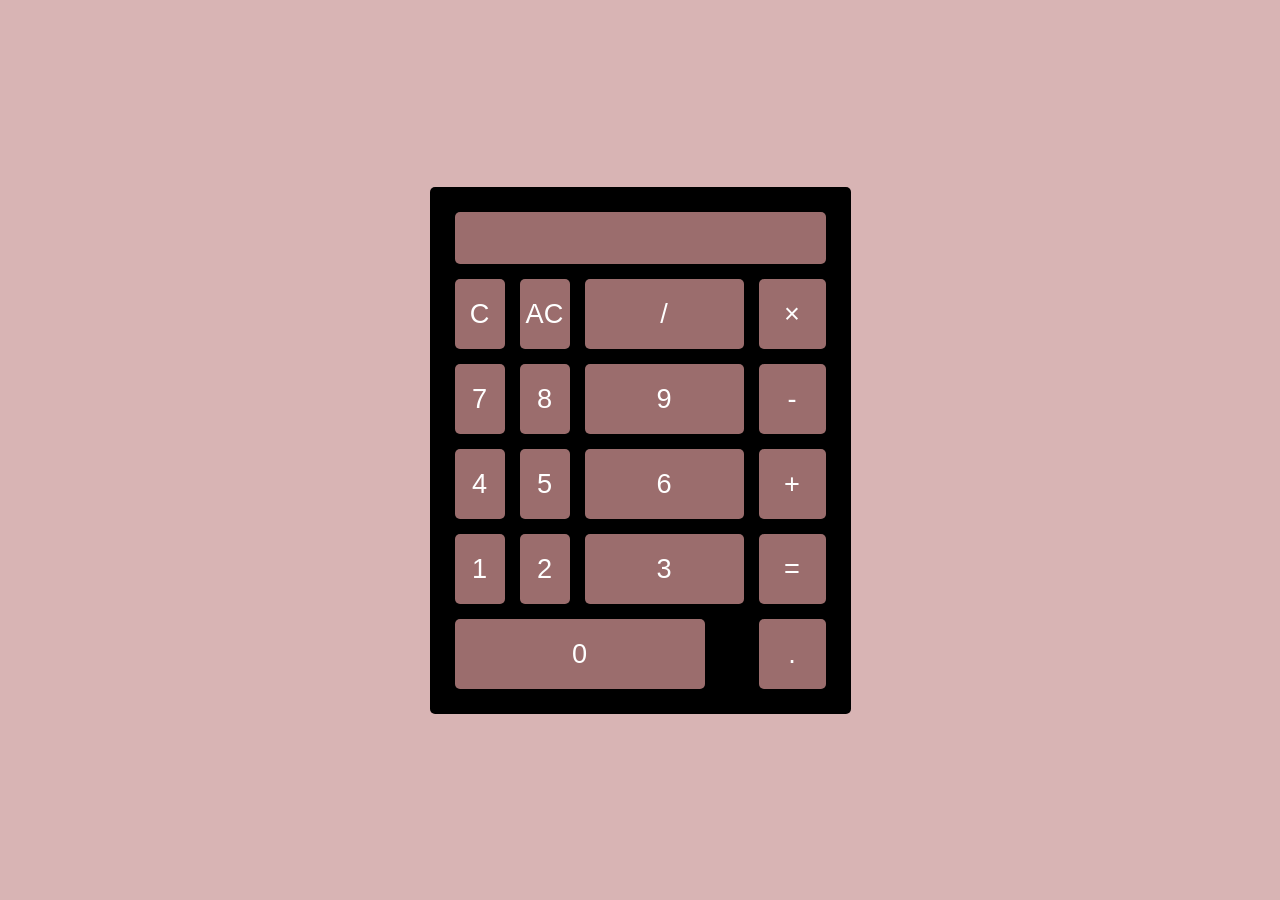
<file: index.html>
<!DOCTYPE html>
<html lang="en">
<head>
    <meta charset="UTF-8">
    <meta name="viewport" content="width=device-width, initial-scale=1.0">
    <title>Calculator</title>
    <link rel="stylesheet" href="style.css">
</head>
<body>
    <div class="calculator">
        <input type="text" id="display" disabled />
        <button onclick="clearDisplay()">C</button>
        <button onclick="deleteLast()">AC</button>
        <button onclick="appendOperator('/')">/</button>
        <button onclick="appendOperator('×')">×</button>
        <button onclick="appendNumber(7)">7</button>
        <button onclick="appendNumber(8)">8</button>
        <button onclick="appendNumber(9)">9</button>
        <button onclick="appendOperator('-')">-</button>
        <button onclick="appendNumber(4)">4</button>
        <button onclick="appendNumber(5)">5</button>
        <button onclick="appendNumber(6)">6</button>
        <button onclick="appendOperator('+')">+</button>
        <button onclick="appendNumber(1)">1</button>
        <button onclick="appendNumber(2)">2</button>
        <button onclick="appendNumber(3)">3</button>
        <button onclick="calculate()">=</button>
        <button onclick="appendNumber(0)" class="wide">0</button>
        <button onclick="appendNumber('.')">.</button>
    </div>

    <script>
        const display = document.getElementById('display');

        function appendNumber(number) {
            display.value += number;
        }

        function appendOperator(operator) {
            if (display.value) {
                display.value += operator;
            }
        }

        function clearDisplay() {
            display.value = '';
        }

        function deleteLast() {
            display.value = display.value.slice(0, -1);
        }

        function calculate() {
            try {
                display.value = eval(display.value);
            } catch (error) {
                display.value = 'Error';
            }
        }
    </script>
</body>
</html>
</file>
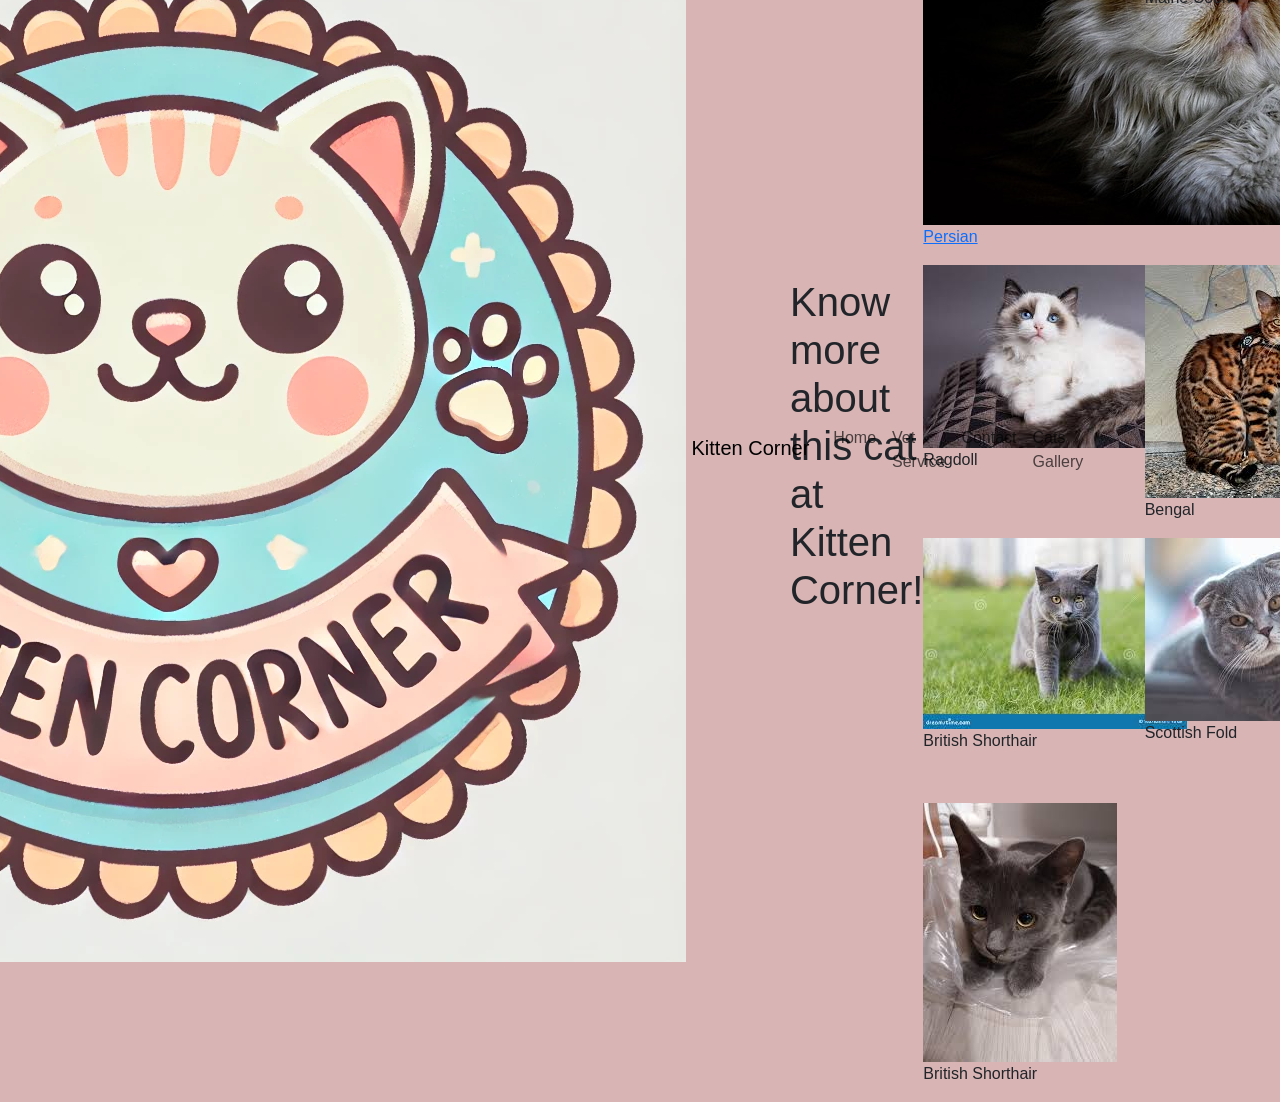
<file: Cats.html>
<!DOCTYPE html>
<html lang="en">
<head>
    <meta charset="UTF-8">
    <meta name="viewport" content="width=device-width, initial-scale=1.0">
    <title>Kitten Corner</title>
    <!-- Bootstrap CSS -->
    <link href="https://cdn.jsdelivr.net/npm/bootstrap@5.3.0-alpha1/dist/css/bootstrap.min.css" rel="stylesheet">
    <!-- Custom CSS -->
    <link rel="stylesheet" href="style.css"> <!-- Link to your CSS file -->
</head>
<body>
    <nav class="navbar navbar-expand-lg navbar-light">
        <div class="container">
            <a class="navbar-brand" href="#">
                <img src="kitten-logo.webp" alt="Kitten Corner Logo" class="img-1"> <!-- Logo in the navbar -->
                Kitten Corner
            </a>
            <button class="navbar-toggler" type="button" data-bs-toggle="collapse" data-bs-target="#navbarNav" aria-controls="navbarNav" aria-expanded="false" aria-label="Toggle navigation">
                <span class="navbar-toggler-icon"></span>
            </button>
            <div class="collapse navbar-collapse justify-content-center" id="navbarNav">
                <ul class="navbar-nav">
                    <li class="nav-item">
                        <a class="nav-link" href="index.html">Home</a>
                    </li>
                    <!-- <li class="nav-item">
                        <a class="nav-link" href="Cats.html">Cats</a>
                    </li> -->
                    <li class="nav-item">
                        <a class="nav-link" href="#">Vet Service</a>
                    </li>
                    <li class="nav-item">
                        <a class="nav-link" href="#">Contact</a>
                    </li>
                    <li class="nav-item">
                        <a class="nav-link" href="#">Cats Gallery</a>
                    </li>
                </ul>
            </div>
        </div>
    </nav>
     <!-- Header Section -->
     <header class="header">
        <h1>Know more about this cat at  Kitten Corner!</h1>
    </header>
    <main>
        <div class="menu">
            <div class="row">
                <div class="col-sm-4">
                    <figure>
                        <a href="Persian-cat.html"><img src="Persian-cat-pic(1).jpg" alt="a male Persian car pic" class="Persian">
                        <figcaption>Persian</figcaption></a>
                    </figure>
                </div>
                <div class="col-sm-4">
                    <figure>
                        <img src="images.jpg" alt="a male Persian car pic" class="Persian">
                        <figcaption>Maine Coon</figcaption>
                    </figure>
                </div>
                <div class="col-sm-4">
                    <figure>
                        <img src="download (1).jpg" alt="a male Persian car pic" class="Persian">
                        <figcaption>Siamese</figcaption>
                    </figure>
                </div>
                </div>
                </div>
                <div class="menu">
                    <div class="row">
                        <div class="col-sm-4">
                            <figure>
                                <img src="images (1).jpg" alt="a male Persian car pic" class="Persian">
                                <figcaption>Ragdoll</figcaption>
                            </figure>
                        </div>
                        <div class="col-sm-4">
                            <figure>
                                <img src="download (2).jpg" alt="a male Persian car pic" class="Persian">
                                <figcaption>Bengal</figcaption>
                            </figure>
                        </div>
                        <div class="col-sm-4">
                            <figure>
                                <img src="images (2).jpg" alt="a male Persian car pic" class="Persian">
                                <figcaption>Sphynx</figcaption>
                            </figure>
                        </div>
                        </div>
                        </div>
                        <div class="menu">
                            <div class="row">
                                <div class="col-sm-4">
                                    <figure>
                                        <img src="images (3).jpg" alt="a male Persian car pic" class="Persian">
                                        <figcaption>British Shorthair</figcaption>
                                    </figure>
                                </div>
                                <div class="col-sm-4">
                                    <figure>
                                        <img src="download (3).jpg" alt="a male Persian car pic" class="Persian">
                                        <figcaption>Scottish Fold</figcaption>
                                    </figure>
                                </div>
                                <div class="col-sm-4">
                                    <figure>
                                        <img src="images (4).jpg" alt="a male Persian car pic" class="Persian">
                                        <figcaption>Abyssinian</figcaption>
                                    </figure>
                                </div>
                                </div>
                                </div>
                                <div class="menu">
                                    <div class="row">
                                        <div class="col-sm-12">
                                            <figure>
                                                <img src="images (5).jpg" alt="a male Persian car pic" class="Persian">
                                                <figcaption>British Shorthair</figcaption>
                                            </figure>
                                        </div>
                                        </div>
                                        </div>
    </main>
</main>
<!-- Footer -->
<footer>
    <p>&copy; 2024 Kitten Corner. All rights reserved.</p>
</footer>

<!-- Bootstrap JS -->
<script src="https://cdn.jsdelivr.net/npm/bootstrap@5.3.0-alpha1/dist/js/bootstrap.bundle.min.js"></script>
</body>
</html>
</file>
<file: style.css>
body {
    font-family: Arial, sans-serif;
    display: flex;
    justify-content: center;
    align-items: center;
    height: 100vh;
    margin: 0;
    background-color: rgb(216, 180, 180); 
}

.calculator {
    display: grid;
    gap: 15px;
    grid-template-columns: repeat(2, 50px);
    background-color: black;
    padding: 25px;
    border-radius: 5px;
    box-shadow: purple;
}

.calculator input {
    grid-column: span 4;
    height: 40px;
    font-size: 1.8em;
    text-align: right;
    background-color: rgb(155, 109, 109);
    color: white;
    border: none;
    padding: 6px;
    border-radius: 5px;
    box-shadow: white;
}

.calculator button {
    height: 70px;
    font-size: 1.7em;
    background-color: rgb(155, 109, 109);
    color: white;
    border: none;
    border-radius: 5px;
    cursor: pointer;
    transition: background-color 0.1s;
    box-shadow: white;
}

.calculator button:hover {
    background-color: rgb(133, 94, 94); /* Slightly lighter color on hover */
}

.calculator button:active {
    background-color: #666; /* Even lighter color when pressed */
}
.wide{
    grid-column: span 3;
    width: 250px;
}
</file>
